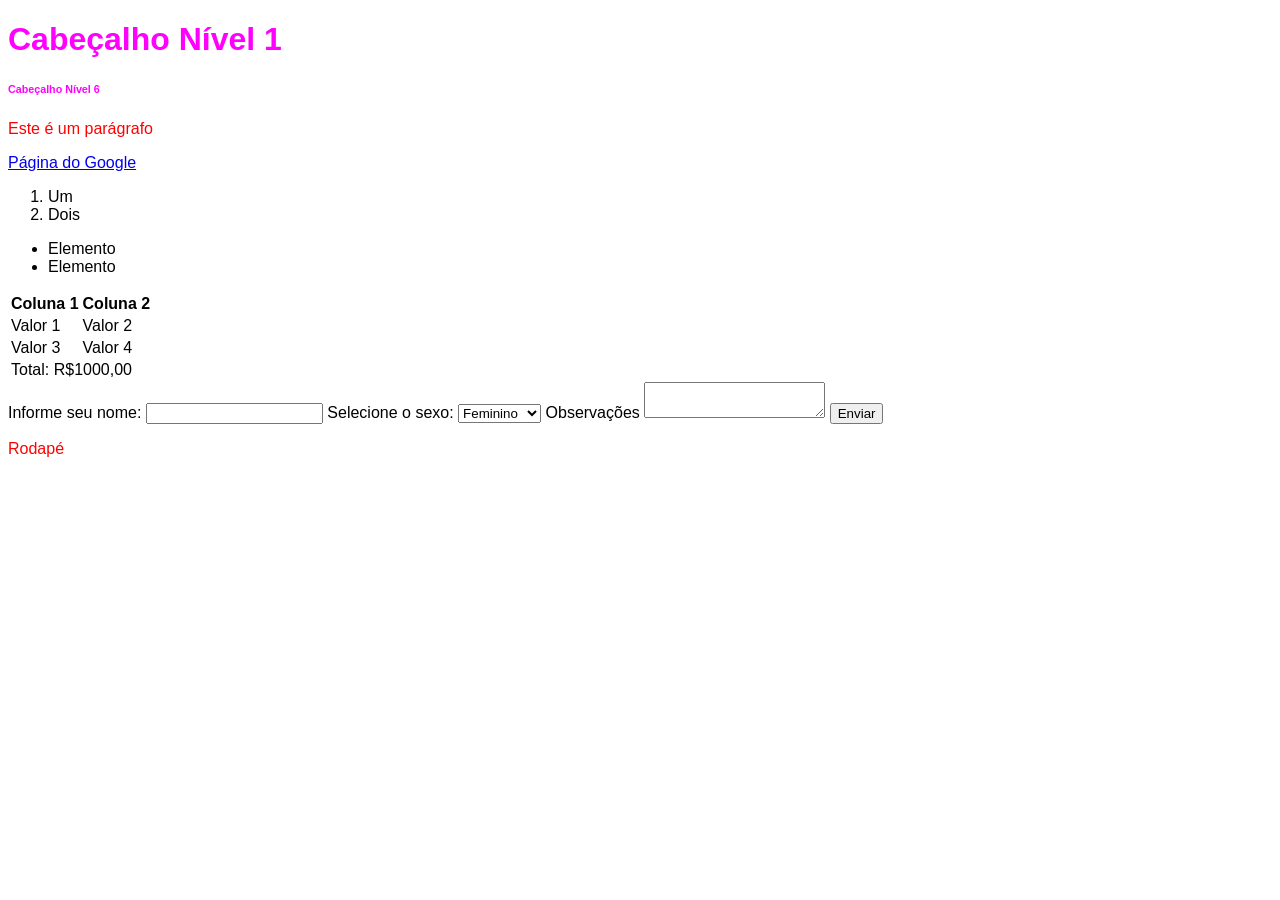
<file: index.html>
<!DOCTYPE html>
<html lang="pt-BR">
<head>
    <meta charset="UTF-8">
    <meta name="viewport" content="width=device-width, initial-scale=1.0">
    <title>Revisão HTML e CSS</title>
    <style>
        *{
            font-family: Arial, Helvetica, sans-serif;
        }
        p {
            color: red;
        }
        #nome{
            color:blue;

        }
        .titulos{
            color:magenta;
        }
    </style>
</head>
<body>
    <header>
        <nav></nav>
    </header>
   <main>
    <h1 class="titulos">Cabeçalho Nível 1</h1>
    <h6 class="titulos">Cabeçalho Nível 6</h6>
    <p>Este é um parágrafo</p>
    <a href="http://www.google.com" target="_blank">Página do Google</a>
    <ol>
        <li> Um </li>
        <li> Dois </li>
        
    </ol>  
    <ul>
        <li>Elemento</li>
        <li> Elemento</li>
    </ul> 
    <table>
        <thead>
            <tr>
                <th>Coluna 1</th>
                <th>Coluna 2</th>
            </tr>
        </thead>
        <tbody>
            <tr>
                <td>Valor 1</td>
                <td>Valor 2</td>
            </tr>
            <tr>
                <td> Valor 3</td>
                <td> Valor 4</td>
            </tr>
        </tbody>
        <tfoot>
            <tr>
                <td colspan="2">Total: R$1000,00</td>
            </tr>
        </tfoot>
    </table>
    <form action=""method="">
        <label for="nome">Informe seu nome:</label>
        <input type="text" id="nome" name="nome">
        <label for="sexo">Selecione o sexo:</label>
        <select name="sexo" id="sexo">
            <option value="F"> Feminino</option>
            <option value="M"> Masculino</option>
        </select>
        <label for="obs">Observações</label>
        <textarea id="obs" name="obs"></textarea>
        <button type="submit">
            Enviar
        </button>
    </form>
    </main>
   <footer>
        <p>Rodapé</p>
   </footer>
    
</body>
</html>
</file>
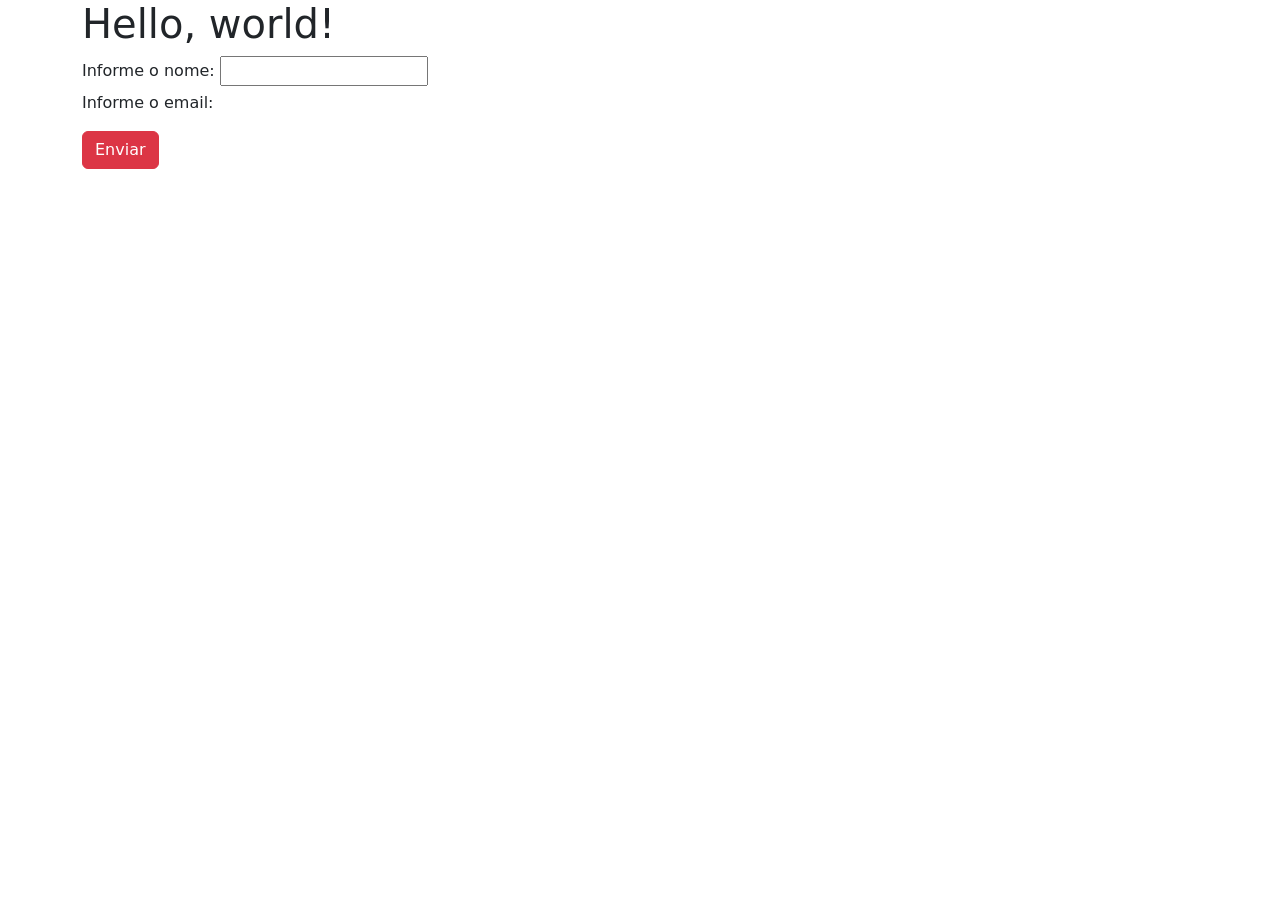
<file: bootstrap.html>
<!doctype html>
<html lang="pt-BR">
  <head>
    <meta charset="utf-8">
    <meta name="viewport" content="width=device-width, initial-scale=1">
    <title>Bootstrap </title>
    <link href="https://cdn.jsdelivr.net/npm/bootstrap@5.3.8/dist/css/bootstrap.min.css" rel="stylesheet" integrity="sha384-sRIl4kxILFvY47J16cr9ZwB07vP4J8+LH7qKQnuqkuIAvNWLzeN8tE5YBujZqJLB" crossorigin="anonymous">
  </head>
  <body>
    <main class="container">
        <h1>Hello, world!</h1>
        <div class="row">
            <div class="col-6">
                <label class= "form-label">Informe o nome:</label>
                <input class="=form-control"
            </div>
        <div class="col-6">Informe o email:</div>
        </div>
    <div class="row">
        <div class="col">
            <button class="btn btn-danger mt-3">Enviar</button>
        </div>
    </div>
    </main>

    <script src="https://cdn.jsdelivr.net/npm/bootstrap@5.3.8/dist/js/bootstrap.bundle.min.js" integrity="sha384-FKyoEForCGlyvwx9Hj09JcYn3nv7wiPVlz7YYwJrWVcXK/BmnVDxM+D2scQbITxI" crossorigin="anonymous"></script>
  </body>
</html>
</file>
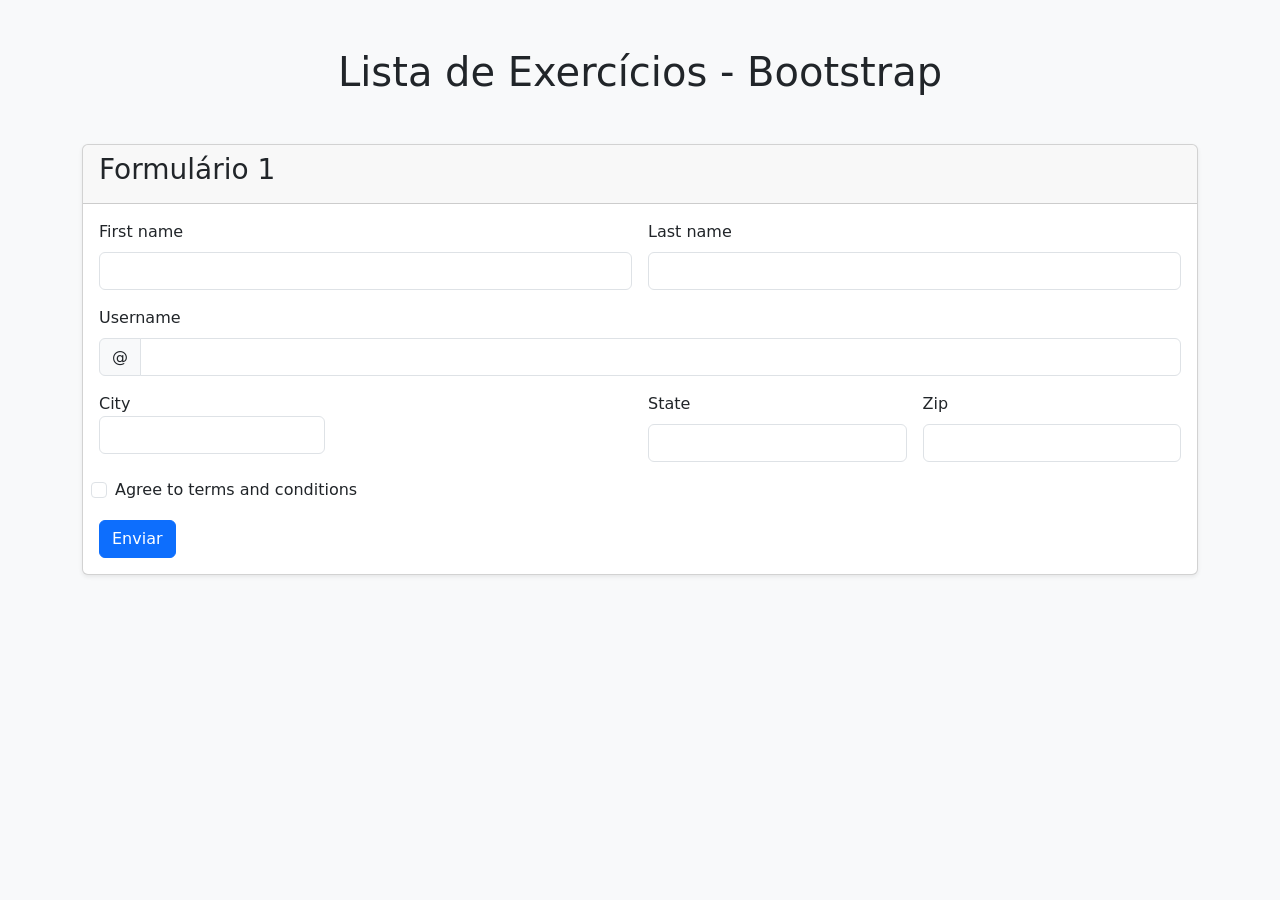
<file: Lista 1/formulario1.html>
<!DOCTYPE html>
<html lang="pt-BR">
<head>
  <meta charset="UTF-8" />
  <meta name="viewport" content="width=device-width, initial-scale=1.0" />
  <title>Lista de Exercícios - Bootstrap</title>
  <link href="https://cdn.jsdelivr.net/npm/bootstrap@5.3.3/dist/css/bootstrap.min.css" rel="stylesheet">
</head>
<body class="bg-light">
  <div class="container py-5">
    <h1 class="text-center mb-5">Lista de Exercícios - Bootstrap</h1>

    <!-- Formulário 1 -->
    <div class="card mb-5 shadow-sm">
      <div class="card-header"><h3>Formulário 1</h3></div>
      <div class="card-body">
        <form class="row g-3">
          <div class="col-md-6"><label class="form-label">First name</label><input type="text" class="form-control"></div>
          <div class="col-md-6"><label class="form-label">Last name</label><input type="text" class="form-control"></div>
          <div class="col-md-12"><label class="form-label">Username</label><div class="input-group"><span class="input-group-text">@</span><input type="text" class="form-control"></div></div>
          <div class="col-md-6"><label class="form-label">City</lab el><input type="text" class="form-control"></div>
          <div class="col-md-3"><label class="form-label">State</label><input type="text" class="form-control"></div>
          <div class="col-md-3"><label class="form-label">Zip</label><input type="text" class="form-control"></div>
          <div class="col-12 form-check"><input class="form-check-input" type="checkbox"><label class="form-check-label">Agree to terms and conditions</label></div>
          <div class="col-12"><button class="btn btn-primary">Enviar</button></div>
        </form>
      </div>
    </div>
</file>
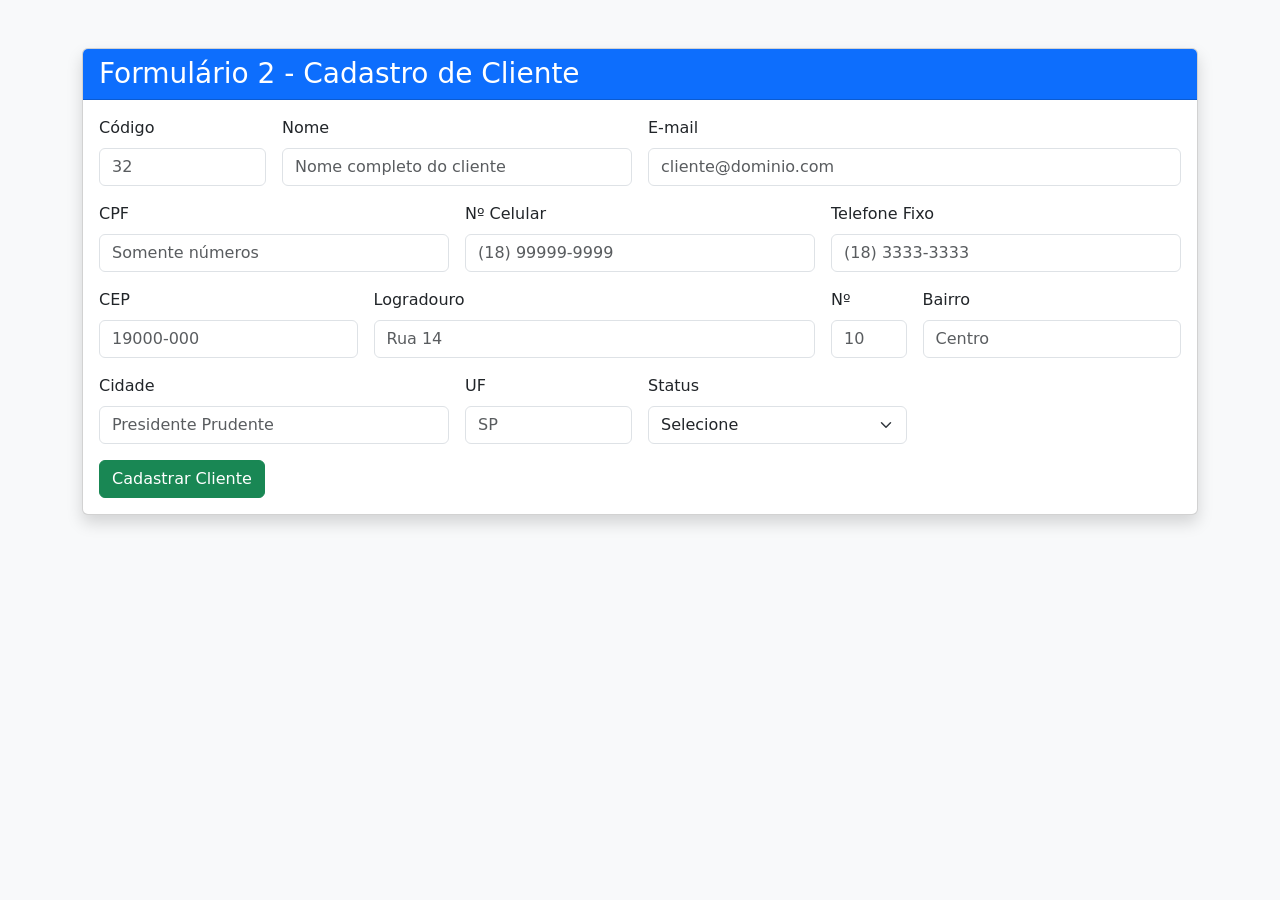
<file: Lista 1/formulario2.html>
<!DOCTYPE html>
<html lang="pt-BR">
<head>
    <meta charset="UTF-8">
    <meta name="viewport" content="width=device-width, initial-scale=1.0">
    <title>Formulário 2</title>
    <link href="https://cdn.jsdelivr.net/npm/bootstrap@5.3.3/dist/css/bootstrap.min.css" rel="stylesheet">
</head>
<body class="bg-light">

    <div class="container py-5">
        <div class="card shadow">
            <div class="card-header bg-primary text-white">
                <h3 class="mb-0">Formulário 2 - Cadastro de Cliente</h3>
            </div>
            <div class="card-body">
                <form class="row g-3">
                    <div class="col-md-2">
                        <label class="form-label">Código</label>
                        <input type="text" class="form-control" placeholder="32">
                    </div>

                    <div class="col-md-4">
                        <label class="form-label">Nome</label>
                        <input type="text" class="form-control" placeholder="Nome completo do cliente">
                    </div>

                    <div class="col-md-6">
                        <label class="form-label">E-mail</label>
                        <input type="email" class="form-control" placeholder="cliente@dominio.com">
                    </div>

                    <div class="col-md-4">
                        <label class="form-label">CPF</label>
                        <input type="text" class="form-control" placeholder="Somente números">
                    </div>

                    <div class="col-md-4">
                        <label class="form-label">Nº Celular</label>
                        <input type="text" class="form-control" placeholder="(18) 99999-9999">
                    </div>

                    <div class="col-md-4">
                        <label class="form-label">Telefone Fixo</label>
                        <input type="text" class="form-control" placeholder="(18) 3333-3333">
                    </div>

                    <div class="col-md-3">
                        <label class="form-label">CEP</label>
                        <input type="text" class="form-control" placeholder="19000-000">
                    </div>

                    <div class="col-md-5">
                        <label class="form-label">Logradouro</label>
                        <input type="text" class="form-control" placeholder="Rua 14">
                    </div>

                    <div class="col-md-1">
                        <label class="form-label">Nº</label>
                        <input type="text" class="form-control" placeholder="10">
                    </div>

                    <div class="col-md-3">
                        <label class="form-label">Bairro</label>
                        <input type="text" class="form-control" placeholder="Centro">
                    </div>

                    <div class="col-md-4">
                        <label class="form-label">Cidade</label>
                        <input type="text" class="form-control" placeholder="Presidente Prudente">
                    </div>

                    <div class="col-md-2">
                        <label class="form-label">UF</label>
                        <input type="text" class="form-control" placeholder="SP">
                    </div>

                    <div class="col-md-3">
                        <label class="form-label">Status</label>
                        <select class="form-select">
                            <option selected>Selecione</option>
                        </select>
                    </div>

                    <div class="col-12">
                        <button type="submit" class="btn btn-success">Cadastrar Cliente</button>
                    </div>
                </form>
            </div>
        </div>
    </div>

</body>
</html>
</file>
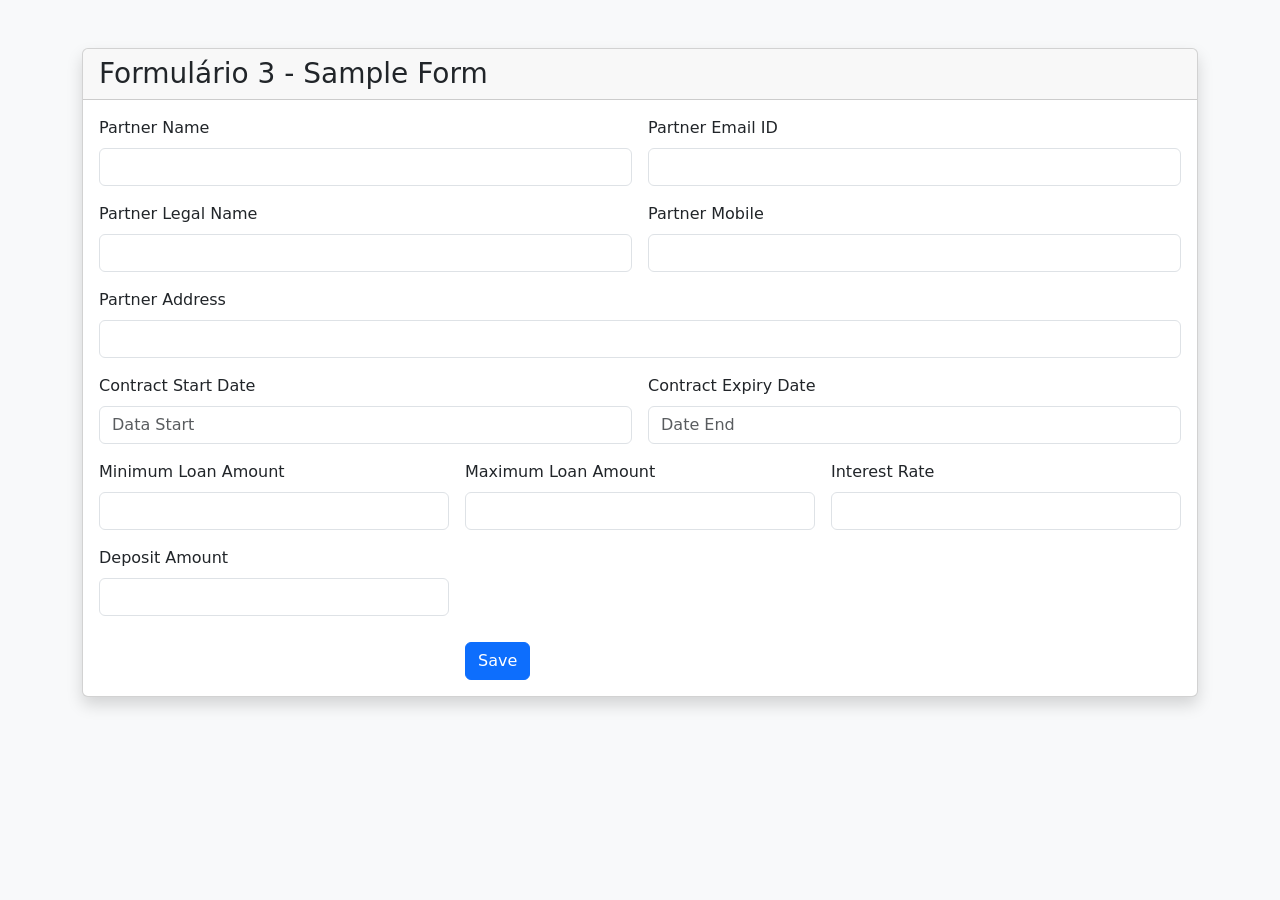
<file: Lista 1/formulario3.html>
<!DOCTYPE html>
<html lang="pt-BR">
<head>
    <meta charset="UTF-8">
    <meta name="viewport" content="width=device-width, initial-scale=1.0">
    <title>Formulário 3</title>
    <link href="https://cdn.jsdelivr.net/npm/bootstrap@5.3.3/dist/css/bootstrap.min.css" rel="stylesheet">
</head>
<body class="bg-light">

<div class="container py-5">
    <div class="card shadow">
        <div class="card-header">
            <h3 class="mb-0">Formulário 3 - Sample Form</h3>
        </div>
        <div class="card-body">
            <form class="row g-3">
                <div class="col-md-6">
                    <label class="form-label">Partner Name</label>
                    <input type="text" class="form-control" >
                </div>

                <div class="col-md-6">
                    <label class="form-label">Partner Email ID</label>
                    <input type="email" class="form-control" >
                </div>

                <div class="col-md-6">
                    <label class="form-label">Partner Legal Name</label>
                    <input type="text" class="form-control" >
                </div>

                <div class="col-md-6">
                    <label class="form-label">Partner Mobile</label>
                    <input type="text" class="form-control">
                </div>

                <div class="col-24">
                    <label class="form-label">Partner Address</label>
                    <input type="text" class="form-control" >
                </div>

                <div class="col-md-6">
                    <label class="form-label">Contract Start Date</label>
                    <input type="text" class="form-control"placeholder="Data Start">
                </div>

                <div class="col-md-6">
                    <label class="form-label">Contract Expiry Date</label>
                    <input type="text" class="form-control"placeholder="Date End">
                </div>

                <div class="col-md-4">
                    <label class="form-label">Minimum Loan Amount</label>
                    <input type="number" class="form-control" >
                </div>

                <div class="col-md-4">
                    <label class="form-label">Maximum Loan Amount</label>
                    <input type="number" class="form-control">
                </div>

                <div class="col-md-4">
                    <label class="form-label">Interest Rate</label>
                    <input type="number" class="form-control"   >
                </div>

                <div class="col-4">
                    <label class="form-label">Deposit Amount</label>
                    <input type="number" class="form-control">
                </div>
                
                <div class="col-6">
                    <br><br><br><br><button type="submit" class="btn btn-primary">Save</button>
                </div>
            </form>
        </div>
    </div>
</div>

</body>
</html>
</file>
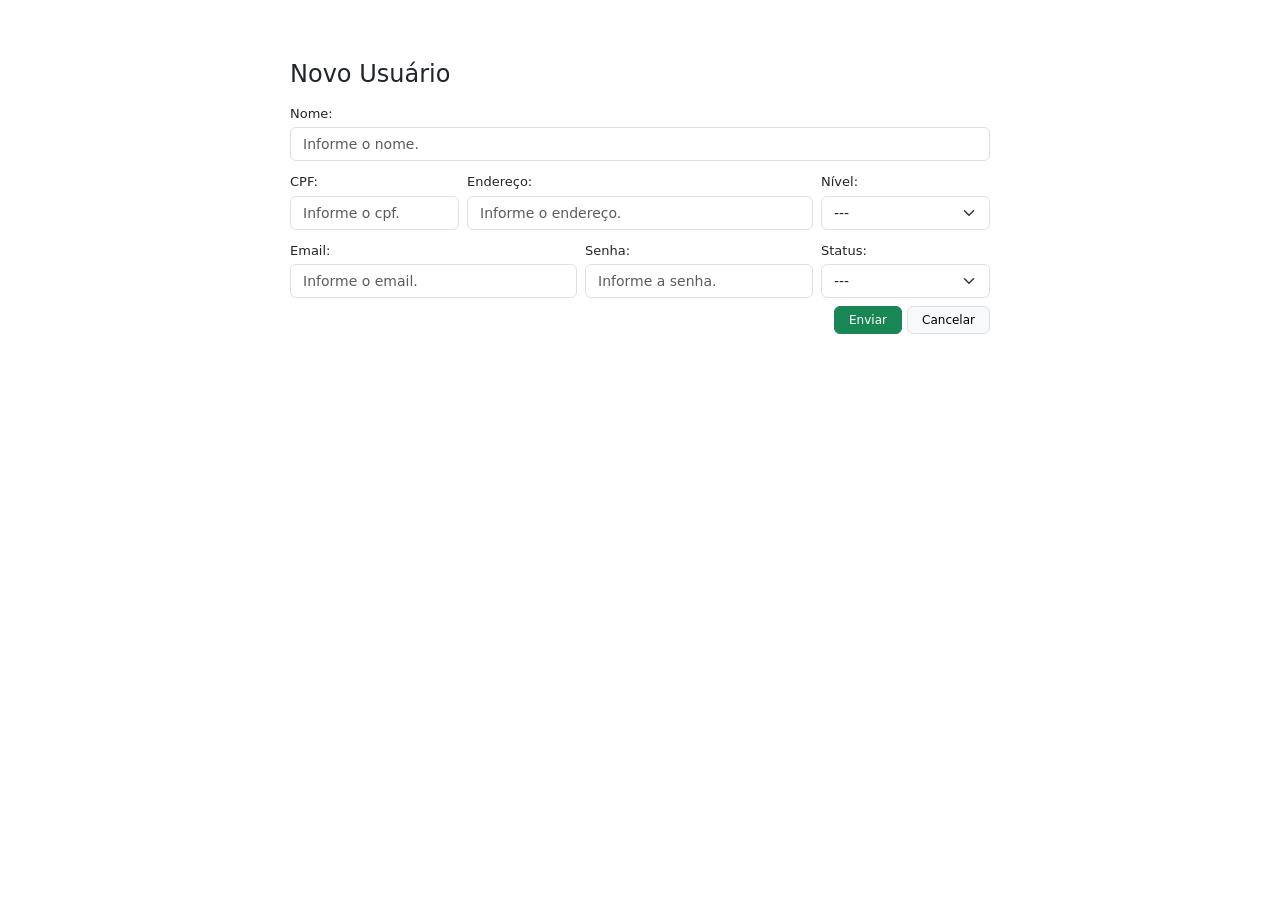
<file: Lista 1/formulario4.html>
<!DOCTYPE html>
<html lang="pt-BR">
<head>
    <meta charset="UTF-8">
    <meta name="viewport" content="width=device-width, initial-scale=1.0">
    <title>Formulário 4 - Novo Usuário</title>
    <link href="https://cdn.jsdelivr.net/npm/bootstrap@5.3.3/dist/css/bootstrap.min.css" rel="stylesheet">
    <style>
        .box { max-width: 700px; margin: 60px auto; }
        .form-control, .form-select { height: 34px; font-size: 14px; }
        label { font-size: 13px; margin-bottom: 4px; }
        h1 { font-size: 24px; font-weight: 400; margin-bottom: 12px; }
        .btn-sm-custom { padding: 4px 14px; font-size: 12px; }
    </style>
</head>
<body>
<div class="container">
    <div class="box">
        <h1>Novo Usuário</h1>
            <form class="row g-2">
            <div class="col-12">
                <label>Nome:</label>
                <input type="text" class="form-control" placeholder="Informe o nome.">
            </div>
            <div class="col-md-3">
                <label>CPF:</label>
                <input type="text" class="form-control" placeholder="Informe o cpf.">
            </div>
            <div class="col-md-6">
                <label>Endereço:</label>
                <input type="text" class="form-control" placeholder="Informe o endereço.">
            </div>
            <div class="col-md-3">
                <label>Nível:</label>
                <select class="form-select">
                    <option>---</option>
                </select>
            </div>
            <div class="col-md-5">
                <label>Email:</label>
                <input type="email" class="form-control" placeholder="Informe o email.">
            </div>
            <div class="col-md-4">
                <label>Senha:</label>
                <input type="password" class="form-control" placeholder="Informe a senha.">
            </div>
            <div class="col-md-3">
                <label>Status:</label>
                <select class="form-select">
                    <option>---</option>
                </select>
            </div>
            <div class="col-12 text-end mt-2">
                <button type="submit" class="btn btn-success btn-sm-custom">Enviar</button>
                <button type="reset" class="btn btn-light border btn-sm-custom">Cancelar</button>
            </div>
        </form>
    </div>
</div>
</body>
</html>
</file>
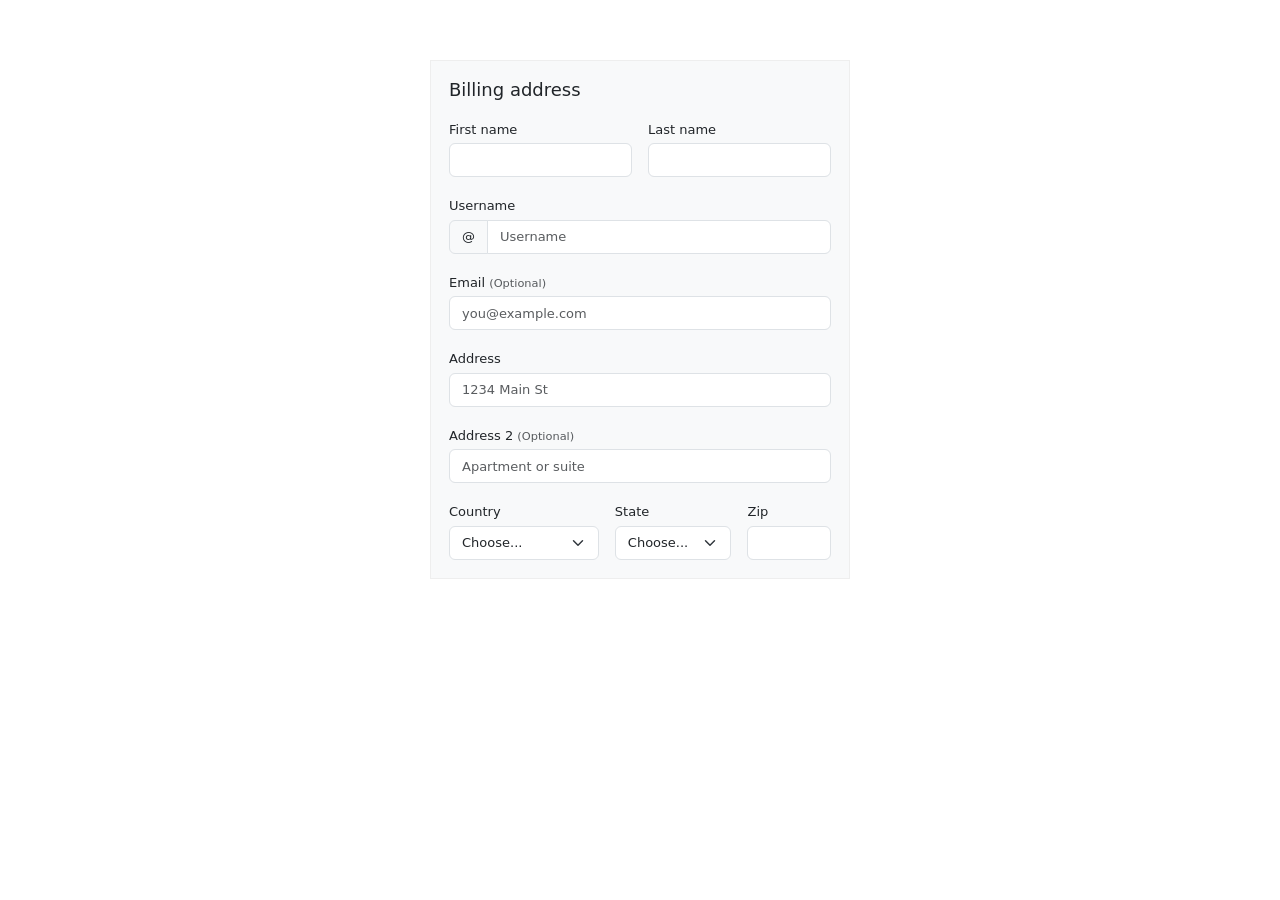
<file: Lista 1/formulario5.html>
<!DOCTYPE html>
<html lang="pt-BR">
<head>
    <meta charset="UTF-8">
    <meta name="viewport" content="width=device-width, initial-scale=1.0">
    <title>Formulário 5 - Billing address</title>
    <link href="https://cdn.jsdelivr.net/npm/bootstrap@5.3.3/dist/css/bootstrap.min.css" rel="stylesheet">
    <style>
        .checkout-box{max-width:420px;margin:60px auto;background:#f8f9fa;padding:18px;border:1px solid #eee;}
        .form-control,.form-select,.input-group-text{font-size:13px;height:34px;}
        label{font-size:13px;margin-bottom:4px;}
        h3{font-size:18px;margin-bottom:16px;}
    </style>
</head>
<body>
<div class="container">
    <div class="checkout-box">
        <h3>Billing address</h3>
        <form class="row g-3">
            <div class="col-md-6">
                <label>First name</label>
                <input type="text" class="form-control">
            </div>
            <div class="col-md-6">
                <label>Last name</label>
                <input type="text" class="form-control">
            </div>
            <div class="col-12">
                <label>Username</label>
                <div class="input-group">
                    <span class="input-group-text">@</span>
                    <input type="text" class="form-control" placeholder="Username">
                </div>
            </div>
            <div class="col-12">
                <label>Email <small class="text-muted">(Optional)</small></label>
                <input type="email" class="form-control" placeholder="you@example.com">
            </div>
            <div class="col-12">
                <label>Address</label>
                <input type="text" class="form-control" placeholder="1234 Main St">
            </div>
            <div class="col-12">
                <label>Address 2 <small class="text-muted">(Optional)</small></label>
                <input type="text" class="form-control" placeholder="Apartment or suite">
            </div>
            <div class="col-md-5">
                <label>Country</label>
                <select class="form-select"><option>Choose...</option></select>
            </div>
            <div class="col-md-4">
                <label>State</label>
                <select class="form-select"><option>Choose...</option></select>
            </div>
            <div class="col-md-3">
                <label>Zip</label>
                <input type="text" class="form-control">
            </div>
        </form>
    </div>
</div>
</body>
</html>
</file>
